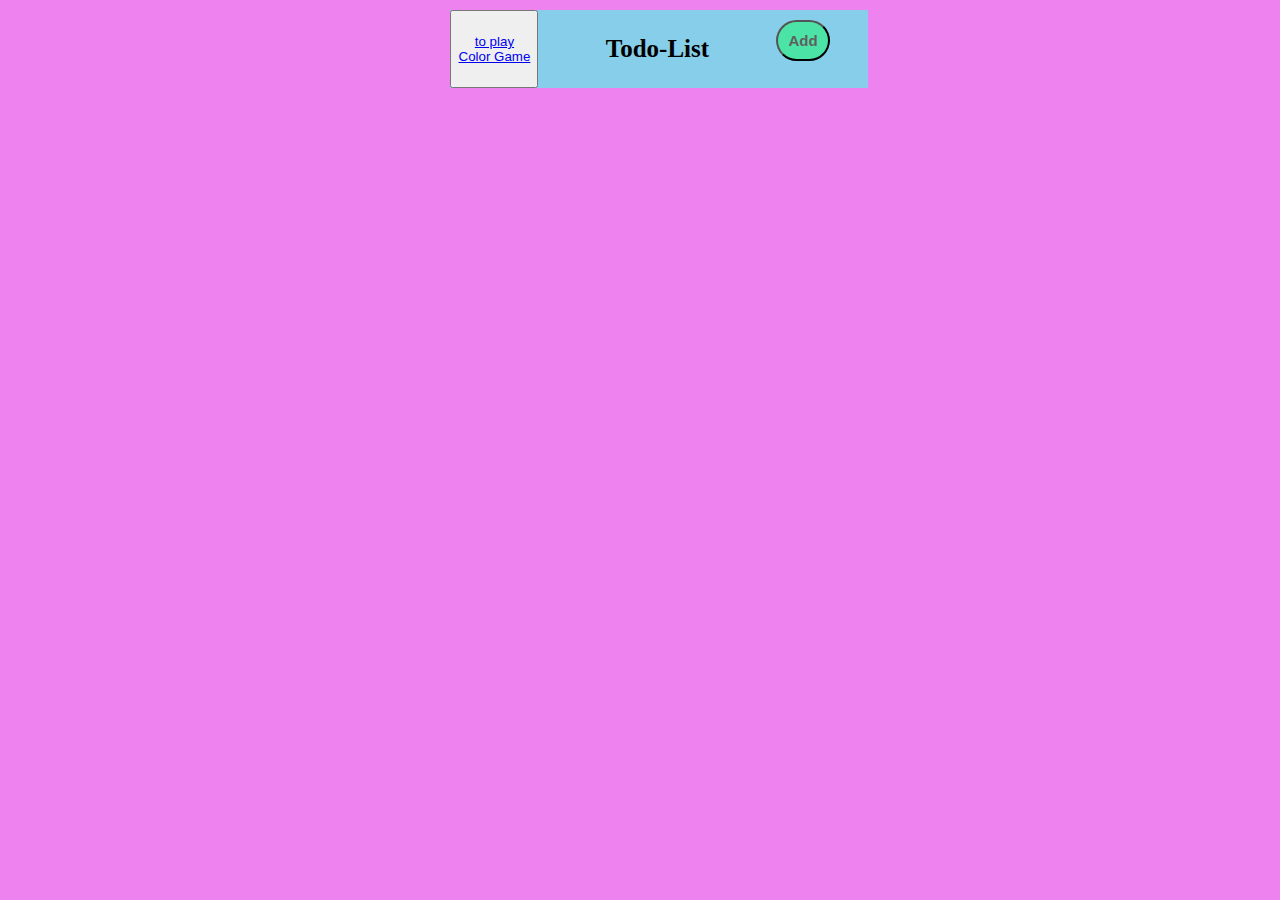
<file: index.html>
<!DOCTYPE html>
<html lang="en">
<head>
    <meta charset="UTF-8">
    <meta http-equiv="X-UA-Compatible" content="IE=edge">
    <meta name="viewport" content="width=device-width, initial-scale=1.0">
    <title>Todo-List</title>
    <link rel="stylesheet" href="style.css">
    <script src="script.js" defer></script>
</head>
<body>
<div id="list" class="list">
    <div id="head" class="head">
    <button class="play"><a href="Color game/index.html" target="blank"> to play Color Game </a></button>
    <h3>Todo-List</h3>
    <button id="add" class="hover">Add</button>
    </div>
</div>
<div id="list-item">
    <div id="input" class="hide">
        <input type="text" placeholder="Press Enter to Add" >
        <button id="close" class="hover">close</button>
    </div>
    <ul></ul>
</div>

    
</body>
</html>
</file>
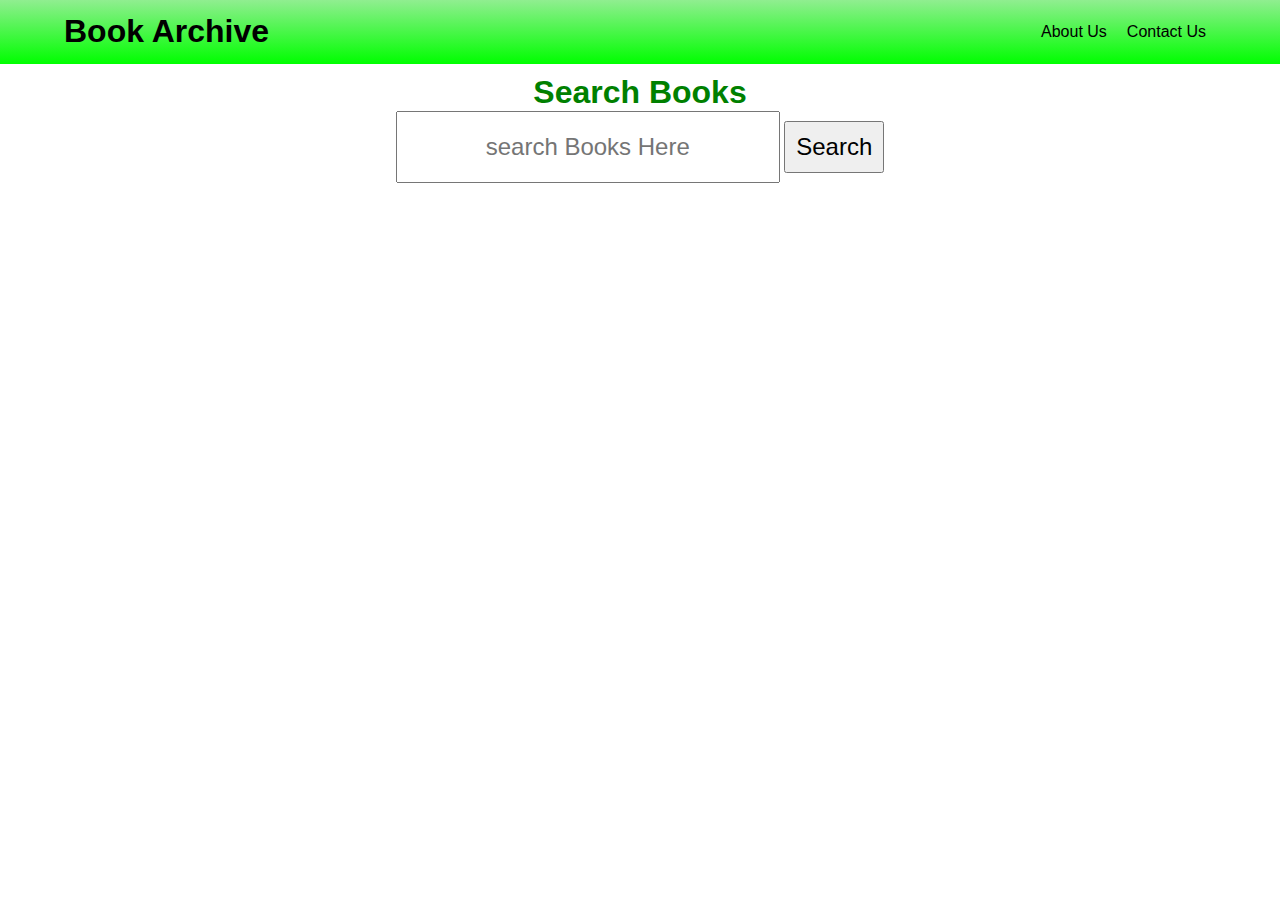
<file: Book Archive/index.html>
<!DOCTYPE html>
<html>
<head>
	<meta charset="utf-8">
	 <meta name="viewport" content="width=device-width, initial-scale=1.0">
	<title>Book Archive</title>
	<link rel="stylesheet" type="text/css" href="style.css">
	<script type="text/javascript" src="main.js" defer></script>
</head>
<body>
	<header>
		<h1>Book Archive</h1>
		<nav>
			<p>About Us</p>
			<p>Contact Us</p>
		</nav>
	</header>
	<div class="search">
		<h1>Search Books</h1>
	<input type="text" name="search" id="search-field" placeholder="search Books Here">
<button>Search</button>	
	</div>

<div class="loading">

</div>
<h2 class="found"> Total Results Found : <span id="number"></span></h2>
<div id="error"> Something Went Wrong</div>
<div id="results">
	
</div>
</body>
</html>
</file>
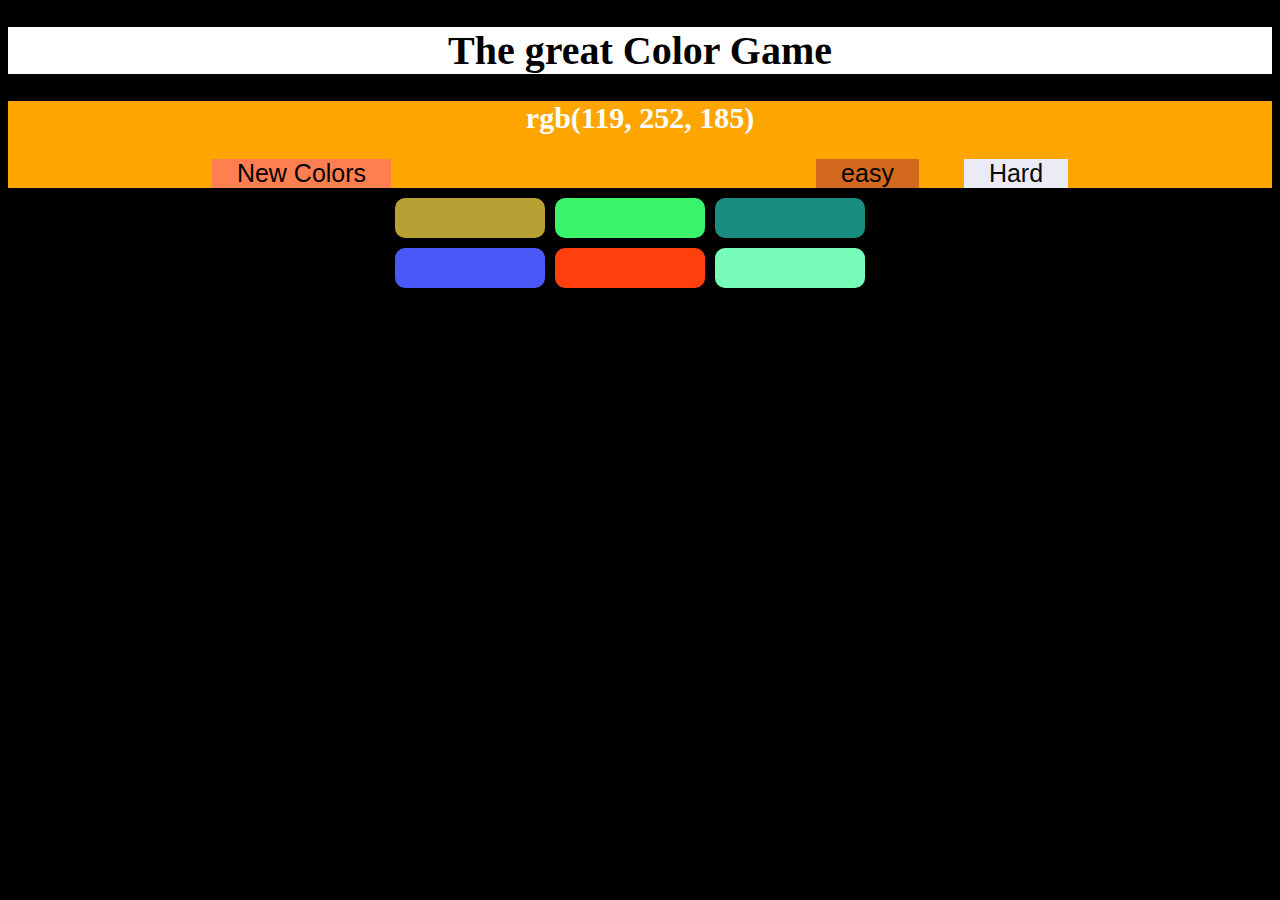
<file: Color game/index.html>
<!DOCTYPE html>
<html lang="en">
<head>
  <meta charset="UTF-8">
  <meta http-equiv="X-UA-Compatible" content="IE=Edge">
  <meta name="viewport" content="width=device-width, initial-scale=1">

  <title>The Great Color Game</title>

  <!-- HTML -->


  <!-- Custom Styles -->
  <link rel="stylesheet" href="style.css">
</head>

<body>
  <h1>The great Color Game</h1>
  <section>
  <h2></h2>
  <p id='result'></p>
  <button id="again">New Colors</button>
  <button id="easy">easy</button>
  <button id="hard" class="selected">Hard</button>
  </section>
  <div id="container">
    <div class="square"></div>
    <div class="square"></div>
    <div class="square"></div>
    <div class="square"></div>
    <div class="square"></div>
    <div class="square"></div>
  </div>
  <!-- Project -->
  <script src="main.js"></script>
</body>
</html>
</file>
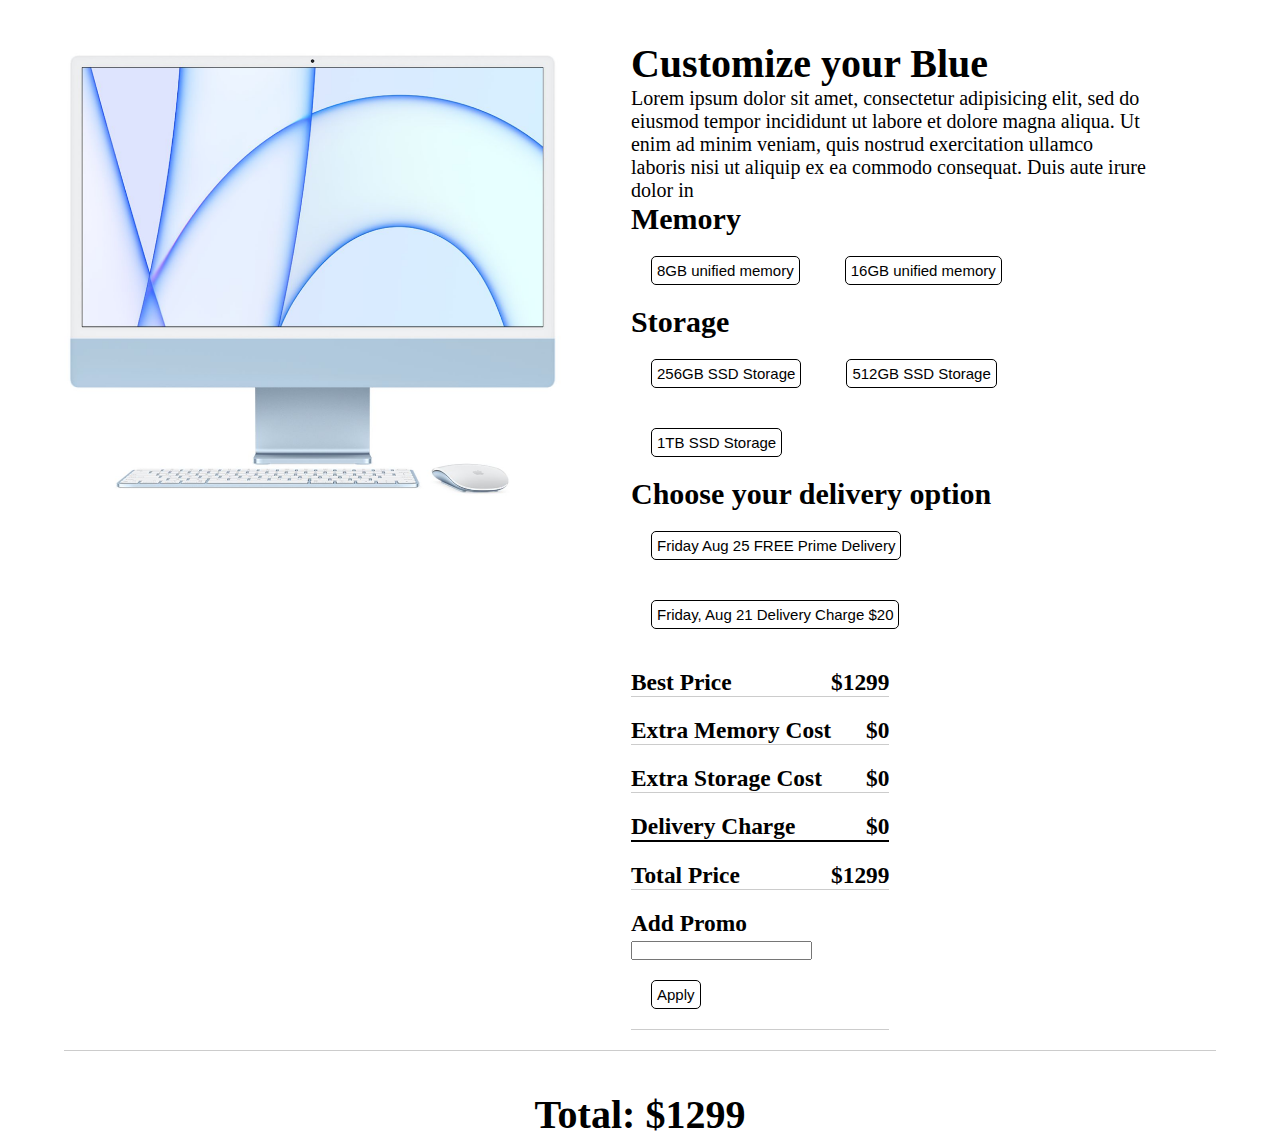
<file: Mac book pro/index.html>
<!DOCTYPE html>
<html>
<head>
	<meta charset="utf-8">
	<meta name="viewport" content="width=device-width, initial-scale=1.0">
	<title>Mac Book</title>
	<link rel="stylesheet" type="text/css" href="style.css">
	<script type="text/javascript" src="main.js" defer></script>
</head>
<body>
	<main>
		<img src="mac.png">
		<div class="container">
			<h1>Customize your Blue</h1>
<p>Lorem ipsum dolor sit amet, consectetur adipisicing elit, sed do eiusmod
tempor incididunt ut labore et dolore magna aliqua. Ut enim ad minim veniam,
quis nostrud exercitation ullamco laboris nisi ut aliquip ex ea commodo
consequat. Duis aute irure dolor in </p>
<h2>Memory</h2>
<div>
	<button id="ram8">8GB unified memory</button>
	<button id="ram16">16GB unified memory</button>
</div>
<h2>Storage</h2>
<div>
	<button id="ssd256">256GB SSD Storage</button>
	<button id="ssd512">512GB SSD Storage</button>
	<button id="ssd1">1TB SSD Storage</button>
</div>
<h2>Choose your delivery option</h2>
<div>
	<button id="deliFree">Friday Aug 25 FREE Prime Delivery</button>
	<button id="deliCharge">Friday, Aug 21 Delivery Charge $20</button>
	<div class="prices">
		<div class="cost">
			<h3>Best Price</h3>
			<h3>$1299</h3>
		</div>
		<div class="cost">
			<h3>Extra Memory Cost</h3>
			<h3 id="memoryCost">$0</h3>
		</div>
		<div class="cost">
			<h3>Extra Storage Cost</h3>
			<h3 id="storageCost">$0</h3>
		</div>
		<div class="cost border">
			<h3>Delivery Charge</h3>
			<h3 id="deliCost">$0</h3>
		</div>
		<div class="cost">
			<h3>Total Price</h3>
			<h3 id="totalCost">$1299</h3>
		</div>
		<div class="cost promo">
			<h3>Add Promo</h3>
			<h4></h4>
			<input type="text" name="promo">
			<button id="apply">Apply</button>
		</div>
	</div>
</div>
		</div>

	</main>
	<footer>
	<div class="total">
	<h1>Total: <span id="gTotal">$1299</span></h1>
</div>	
	</footer>


</body>
</html>
</file>
<file: style.css>
*{
  transition: all .5s;
}
body{
    background-color: violet;
    text-align: center;
}
.hide{
    display: none;
}
#list{
    width: 30%;
    margin: 10px auto;
}
#head{
  display: flex;
    background-color: skyblue;
    width: 100%;
    padding-right: 10%
}
h3{
  font-size: 25px;
  width: 100%;
}
#add{
  font-size: 15px;
  font-weight: 600;
  padding: 10px;
  height: 70%;
  border-radius: 25px;
  /* margin-left: 80px; */
  margin-top: 10px;
  color: rgb(95, 95, 95);
  background-color: rgba(0, 255, 76, 0.432);

}
.line{
  text-decoration: line-through;
}
.delete{
  background-color: rgba(0, 0, 255, 0.418);
  color: white;
  padding: 0px;
  width: 25%;
  font-size: 20px;
  margin-left: 10%;
  border-radius: 10px;
  cursor: pointer;
}
ul{
  list-style:decimal ;
  margin-top: 1px;
}
#list-item{
  background-color: white;
  width: 33%;
  align-items: center;
  justify-content: center;
  margin: -10px 35%;
  padding: 0;
}
li{
  padding: 5%;
  width: 100℅;
  border-bottom:1px dotted grey ;
  font-size: 25px;
  margin-bottom: 15px;
background: white }
li:nth-child(odd) { background: white; }
#close{
  color: white;
  background-color: orange;
  border-radius: 5px;
}
.hover:hover{
  transform: scale(1.2);
  cursor: pointer;
}
#input{
  margin-bottom: 25px;
  animation: fade-slide-in 0.3s ease-out forwards;
}
<<<<<<< HEAD
input{
  outline: none;
  border: none;
  border-bottom: 1px black dashed;
=======
.play{
  padding: 0;
  font-size: 20px;
  background-color: skyblue;
  outline: none;
  border: none;
  border-right: 0.5px solid rgba(0, 0, 0, 0.521);
}
a:active,
a:visited,
a:link{
  text-decoration: none;
  color: rgb(133, 71, 32);
}
.play:hover{
  background-color: black;
>>>>>>> ce935eb08603617f998e67d3fe2dfb7bf2987217
}
@media only screen and (max-width: 708px){
#input>input{
  width: 100%;
}
#list{
  width: 100%;
}
#list-item{
  width: 100%;
  margin: 0;
  margin-top: -10px;
}
}
@keyframes fade-slide-in {
  from {
    transform: translateY(-0.5rem);
  }
  to {
    transform: translateY(0);
  }
}
</file>
<file: Book Archive/style.css>
*{
	margin: 0;
	padding: 0;
	box-sizing: border-box;
	text-align: center;
	font-family: sans-serif;
}
header{
	display: flex;
	justify-content: space-between;
	align-items: center;
	background: linear-gradient(lightgreen, lime);
	padding: 1% 5%;
}
nav{
	display: flex;
}
nav p{
	margin: 10px;
}
#error{
	display: none;
	color: red;
	font-size: 2rem;
}
.search{
	margin: 10px auto;
}
.search h1{
	color: green;
}
button{
	padding: 10px;
	font-size: 1.5rem;
}
input{
	padding: 20px 50px;
	width: 30%;
	font-size: 1.5rem;
}
.loading{
	height: 100px;
	margin: 10px auto;
	width: 100px;
	display: none;
	border: 3px solid black;
	border-bottom: none;
	border-radius: 150px;
	animation: rotate linear 0.5s infinite;
}
#results{
	display: flex;
	flex-wrap: wrap;
	justify-content: space-around;
}
.book{
    border: 1px solid black;
    margin: 10px;
    width: 25vw;
    word-break: break-word;
    padding: 10px;
    box-shadow: 0 0 5px 2px;
    background: linear-gradient(lightgreen, lime);
}
.book > *{
	margin: 10px auto;
}
.found{
	display: none;
	background: linear-gradient(lightgreen, lime);
	padding: 10px;
}
@media all and (max-width: 750px){
	.book{
		width: 50vw;
	}
	::placeholder{
		font-size: 1rem;
	}
}
@keyframes rotate{
from{
	transform: rotate(0);
}
to{
	transform: rotate(360deg);
}
}
</file>
<file: Color game/style.css>
*{
  text-align: center;
}
body {
  color: white;
    font-size: 15pt;
    background: black;
}
#container{
  max-width: 500px;
  margin: 5px auto;
}
.square{
  background: red;
  padding-bottom:40px;
  margin: 5px;
  width: 30%;
  float: left;
  border-radius: 10px;
  transition: all 1s;
  cursor: pointer;
}
.selected{
  background-color: rgb(235, 235, 245);
  color: rgb(10, 10, 10);

}
.none{
  display: none
}
h1{
  background-color: white;
  color:black;
}
section{
  background-color: orange;
}
p{
  background-color: pink;
}
button{
  border: none;
  cursor: pointer;
  background-color: chocolate;
  outline: none;
  padding: 0 25px;
  font-size: 25px;
  margin: 0 20px;
}
#again{
  margin-right: 400px;
  background-color: coral;
}
</file>
<file: Mac book pro/style.css>
*{
	margin: 0;
	padding: 0;
	box-sizing: border-box;
	/*text-align: center;*/
}
body{
	font-size: 20px;
}
main{
	border-bottom: 1px solid rgba(0, 0, 0, 0.2);
}
img{
	display: block;
	width: 30%;
	margin: 10px auto;
}
button{
	font-size: 15px;
	padding: 5px;
	border-radius: 5px;
	margin: 20px;
	background: transparent;
	outline: none;
	border: 1px black solid;
}
button:hover{
	cursor: pointer;
	background: black;
	color: white;
}
button:active{
	border: 5px solid grey;
}
.prices{
	width: 50%;
}
.cost{
	display: flex;
	justify-content: space-between;
	margin: 20px auto;
	border-bottom: 1px solid rgba(0, 0, 0, 0.2);
}
.border{
	border-bottom: 2px solid black;
}
.total{
	text-align: center;
}
.promo{
	display: block;
}
@media only screen and (min-width: 700px){
	main{
		display: flex;
		width: 90%;
		margin: 40px auto;
	}
	img{
		width: 50vw;
		height: 50vh;
	}
	.container{
		margin: 0 20px;
		padding: 0 3rem;
	}
}
</file>
